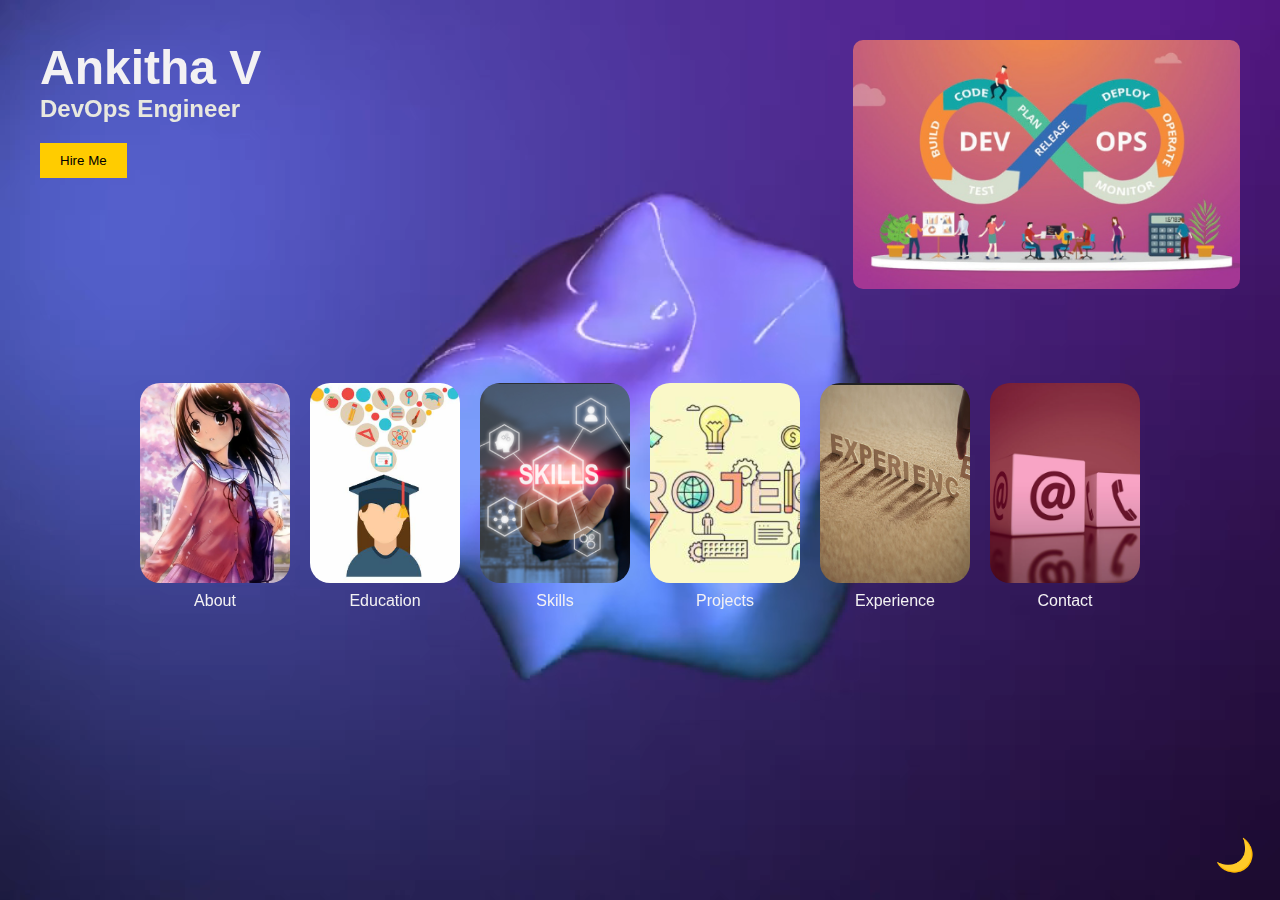
<file: index.html>
<!DOCTYPE html>
<html lang="en">
<head>
    <meta charset="UTF-8">
    <meta name="viewport" content="width=device-width, initial-scale=1.0">
    <title>DevOps Engineer Portfolio</title>
    <link rel="stylesheet" href="styles.css">
</head>
<body>
    <!-- Background Video -->
    <video autoplay muted loop id="background-video">
        <source src="video2.mp4" type="video/mp4">
        Your browser does not support the video tag.
    </video>

    <header>
        <div class="profile-container">
            <div class="main-content">
                <div class="title"><b>Ankitha V</b></div>
                <div class="genre"><b>DevOps Engineer</b></div>
                <button class="hire-me" onclick="navigateToContact()">Hire Me</button>
            </div>
            <div class="profile-image" onclick="showProfileInfo()">
                <img src="dev1.PNG" alt="Your Image">
            </div>
        </div>
    </header>
    <div class="schedule"></div>
    <div class="navigation-container">
    </div>

    <div class="image-container">
        <div class="tomorrow-section">
            <div class="movie">
                <a href="about.html"><img src="girl.PNG" alt="About"></a>
                <div>About</div>
            </div>
            <div class="movie">
                <a href="education.html"><img src="edu1.PNG" alt="Education"></a>
                <div>Education</div>
            </div>
            <div class="movie">
                <a href="skills.html"><img src="skill1.PNG" alt="Skills"></a>
                <div>Skills</div>
            </div>
            <div class="movie">
                <a href="projects.html"><img src="project1.PNG" alt="Projects"></a>
                <div>Projects</div>
            </div>
            <div class="movie">
                <a href="experience.html"><img src="exper1.PNG" alt="Experience"></a>
                <div>Experience</div>
            </div>
            <div class="movie">
                <a href="contact.html"><img src="contact1.PNG" alt="Contact"></a>
                <div>Contact</div>
            </div>
        </div>
    </div>

    <button class="toggle" aria-label="Toggle dark mode." aria-pressed="false">
        🌙
        <div class="eye eye-left">
            <div class="eye__inner"></div>
        </div>
        <div class="eye eye-right">
            <div class="eye__inner"></div>
        </div>
        <div class="nose"></div>
        <div class="mouth">
            <div class="lip lip_upper"></div>
            <div class="lip lip_bottom"></div>
        </div>
    </button>

    <div id="profile-info" class="profile-info hidden">
        <p>Experienced Software Engineer | Upskilled in DevOps | Looking for DevOps Engineer Position.</p>
    </div>

    <script src="scripts.js"></script>
</body>
</html>
</file>
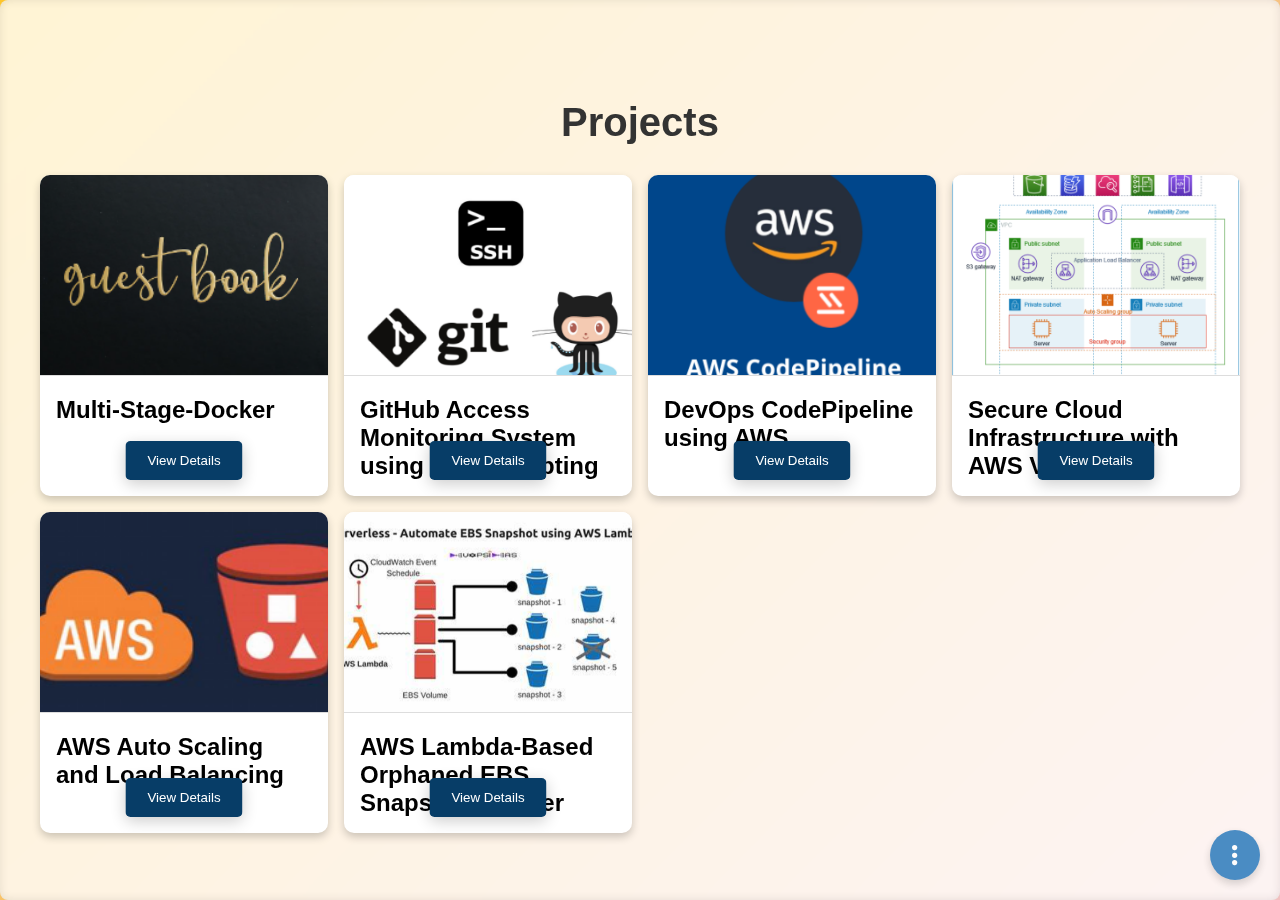
<file: projects.html>
<!DOCTYPE html>
<html lang="en">
<head>
    <meta charset="UTF-8">
    <meta name="viewport" content="width=device-width, initial-scale=1.0">
    <title>Projects Section</title>
    <style>
        body {
            font-family: Arial, sans-serif;
            margin: 0;
            padding: 0;
            background: linear-gradient(135deg, #fdc52c 0%, #f1c0c0 100%);
            height: 100vh;
            display: flex;
            justify-content: center;
            align-items: center;
            overflow: hidden;
        }
        #projects {
            width: 100%;
            height: 100%;
            display: flex;
            flex-direction: column;
            justify-content: center;
            align-items: center;
            background-color: rgba(255, 255, 255, 0.8);
            padding: 40px 20px;
            box-sizing: border-box;
            perspective: 1000px;
            backdrop-filter: blur(10px);
            box-shadow: inset 0 0 10px rgba(0, 0, 0, 0.1);
            border-radius: 8px;
            overflow-y: auto;
        }
        #projects h2 {
            font-size: 2.5em;
            margin-bottom: 30px;
            text-align: center;
            color: #333;
        }
        .grid {
            display: grid;
            grid-template-columns: repeat(auto-fill, minmax(280px, 1fr));
            gap: 16px;
            width: 100%;
            max-width: 1200px;
        }
        .project-card {
            background: #fff;
            border-radius: 10px;
            box-shadow: 0 4px 8px rgba(0, 0, 0, 0.2);
            overflow: hidden;
            transition: transform 0.6s, box-shadow 0.6s;
            position: relative;
            transform-style: preserve-3d;
            transform: rotateY(0deg) rotateX(0deg);
        }
        .project-card img {
            width: 100%;
            height: 200px;
            object-fit: cover;
            border-bottom: 1px solid #ddd;
        }
        .project-card h3 {
            font-size: 1.5em;
            margin: 16px;
        }
        .project-card button {
            background: #073d67;
            color: #fff;
            border: none;
            padding: 10px 20px;
            border-radius: 5px;
            cursor: pointer;
            position: absolute;
            bottom: 16px;
            left: 50%;
            transform: translateX(-50%);
            transition: background 0.3s, transform 0.3s, box-shadow 0.3s;
            box-shadow: 0 4px 15px rgba(0, 0, 0, 0.2);
            border: 2px solid transparent; /* Ensure border is there to apply the animation */
        }
        .project-card button:hover {
            background: #222528;
            transform: translateX(-50%) translateY(-5px);
            box-shadow: 0 8px 30px rgba(0, 0, 0, 0.3), 0 0 20px rgba(255, 255, 255, 0.5);
            animation: borderAnimation 1s infinite;
        }
        @keyframes borderAnimation {
            0% {
                border-color: #fff;
                border-width: 2px;
                box-shadow: 0 0 5px #fff;
            }
            50% {
                border-color: #ff4d4d;
                border-width: 4px;
                box-shadow: 0 0 10px #ff4d4d;
            }
            100% {
                border-color: #fff;
                border-width: 2px;
                box-shadow: 0 0 5px #fff;
            }
        }
        .project-card:hover {
            transform: rotateY(10deg) rotateX(10deg) translateZ(20px);
            box-shadow: 0 12px 24px rgba(0, 0, 0, 0.3);
        }
        /* Modal styles */
        .modal {
            display: none;
            position: fixed;
            top: 0;
            left: 0;
            width: 100%;
            height: 100%;
            background: rgba(0, 0, 0, 0.5);
            justify-content: center;
            align-items: center;
        }
        .modal-content {
            background: #fff;
            border-radius: 8px;
            padding: 20px;
            max-width: 500px;
            width: 90%;
            box-shadow: 0 4px 8px rgba(0, 0, 0, 0.2);
            transform-style: preserve-3d;
            transform: rotateY(0deg) rotateX(0deg);
            transition: transform 0.3s;
        }
        .modal-content h3 {
            margin-top: 0;
        }
        .modal-content button {
            background: #ff4d4d;
            color: #fff;
            border: none;
            padding: 10px 20px;
            border-radius: 5px;
            cursor: pointer;
            float: right;
            transition: background 0.3s;
        }
        .modal-content button:hover {
            background: #e60000;
        }
        /* More Options Button */
        .more-options {
            position: fixed;
            bottom: 20px;
            right: 20px;
            background-color: #1d72b8;
            color: #fff;
            width: 50px;
            height: 50px;
            border-radius: 50%;
            display: flex;
            align-items: center;
            justify-content: center;
            box-shadow: 0 4px 8px rgba(0, 0, 0, 0.2);
            cursor: pointer;
            z-index: 1000;
            opacity: 0.8;
            transition: opacity 0.3s, transform 0.3s;
        }
        .more-options:hover {
            opacity: 1;
            transform: scale(1.1);
        }
        .more-options i {
            font-size: 24px;
        }
        /* Dropdown Menu */
        .dropdown-menu {
            display: none;
            position: absolute;
            bottom: 70px;
            right: 0;
            background-color: #1d72b8;
            color: #fff;
            border-radius: 5px;
            box-shadow: 0 4px 8px rgba(0, 0, 0, 0.3);
            padding: 10px;
            width: 200px;
            z-index: 1000;
        }
        .dropdown-menu a {
            color: #fff;
            text-decoration: none;
            display: block;
            padding: 10px;
            border-bottom: 1px solid #333;
        }
        .dropdown-menu a:hover {
            background-color: #155a8a;
        }
        .dropdown-menu a:last-child {
            border-bottom: none;
        }
    </style>
    <!-- Include Font Awesome for icons -->
    <link rel="stylesheet" href="https://cdnjs.cloudflare.com/ajax/libs/font-awesome/6.0.0-beta3/css/all.min.css">
</head>
<body>
    <section id="projects">
        <h2>Projects</h2>
        <div class="grid">
            <div class="project-card">
                <img src="guestbook.PNG" alt="PHP Guestbook Application Deployment using Kubernetes">
                <h3>Multi-Stage-Docker</h3>
                <button onclick="openModal('modal1')">View Details</button>
            </div>
            <div class="project-card">
                <img src="gitshell.PNG" alt="GitHub Access Monitoring Script Shell Scripting">
                <h3>GitHub Access Monitoring System using Shell Scripting</h3>
                <button onclick="openModal('modal2')">View Details</button>
            </div>
            <div class="project-card">
                <img src="awscode.PNG" alt="DevOps CodePipeline using AWS">
                <h3>DevOps CodePipeline using AWS</h3>
                <button onclick="openModal('modal3')">View Details</button>
            </div>
            <div class="project-card">
                <img src="awspripub.PNG" alt="Secure Cloud Infrastructure with AWS VPC">
                <h3>Secure Cloud Infrastructure with AWS VPC</h3>
                <button onclick="openModal('modal4')">View Details</button>
            </div>
            <div class="project-card">
                <img src="s3.PNG" alt="AWS Auto Scaling and Load Balancing">
                <h3>AWS Auto Scaling and Load Balancing</h3>
                <button onclick="openModal('modal5')">View Details</button>
            </div>
            <div class="project-card">
                <img src="lamda.PNG" alt="AWS Auto Scaling and Load Balancing">
                <h3>AWS Lambda-Based Orphaned EBS Snapshot Cleaner</h3>
                <button onclick="openModal('modal6')">View Details</button>
            </div>
        </div>
    </section>

    <!-- Modals -->
    <div id="modal1" class="modal">
        <div class="modal-content">
            <h3>PHP Guestbook Application Deployment using Kubernetes</h3>
            <p>Deploy a PHP-based guestbook application using a Kubernetes cluster set up with kubeadm and containerd.
                The application is designed as a multi-tier web system.
                It features a Redis backend for storing guestbook entries.
                The setup includes multiple frontend instances to handle user interactions.
                Redis configuration involves:
                A single-instance Redis leader for write operations.
                Two Redis followers for read operations, ensuring high availability and fault tolerance.
                The frontend consists of multiple stateless Pods that communicate with the Redis backend to store and retrieve entries.
                These Pods are exposed to users via a Kubernetes NodePort Service, allowing external access to the application.
                The project demonstrates the deployment of a scalable and resilient application on Kubernetes.
                It emphasizes the use of Redis in a leader-follower configuration to ensure data integrity and availability.
                The implementation provides practical experience in managing Kubernetes clusters, configuring Redis, and deploying scalable web applications.
                </p>
            <button onclick="closeModal('modal1')">Close</button>
        </div>
    </div>
    <div id="modal2" class="modal">
        <div class="modal-content">
            <h3>GitHub Access Monitoring System using Shell Scripting</h3>
            <p>This project involves the development of a monitoring system using shell scripting to track and log GitHub access attempts. The system continuously monitors access activities, capturing details such as the timestamp, user information, and the specific repositories accessed. By logging these events, the system provides valuable insights into repository usage, enabling administrators to analyze access patterns, detect unauthorized attempts, and maintain better control over the repository environment. This tool is particularly useful for organizations seeking to enhance their security and auditing processes within their GitHub repositories.</p>
            <button onclick="closeModal('modal2')">Close</button>
        </div>
    </div>
    <div id="modal3" class="modal">
        <div class="modal-content">
            <h3>DevOps CodePipeline using AWS</h3>
            <p>This project demonstrates the creation of a fully automated DevOps pipeline leveraging AWS services. The pipeline is designed to streamline the software development lifecycle, automating the entire process from code commit to deployment. Key AWS services integrated into this pipeline include CodeCommit for version control, CodeBuild for continuous integration, and CodeDeploy for seamless deployment. By automating these critical stages, the pipeline ensures faster, more reliable software releases, reducing manual intervention and minimizing the risk of errors. This setup is ideal for organizations aiming to achieve efficient, scalable, and robust CI/CD practices.</p>
            <button onclick="closeModal('modal3')">Close</button>
        </div>
    </div>
    <div id="modal4" class="modal">
        <div class="modal-content">
            <h3>Secure Cloud Infrastructure with AWS VPC</h3>
            <p>Designed and configured a Virtual Private Cloud (VPC) with custom IP ranges, creating both public and private subnets. Set up route tables, an internet gateway for public subnet internet access, and a NAT gateway for private subnet outbound access. Implemented network security by configuring ACLs and security groups for EC2 instances, and assigned IAM roles with appropriate permissions. Generated an SSH key pair for secure access, validated connectivity by SSHing into instances, and tested network communication between subnets. This project provided hands-on experience in creating a secure and scalable AWS infrastructure.
            </p>
            <button onclick="closeModal('modal4')">Close</button>
        </div>
    </div>
    <div id="modal5" class="modal">
        <div class="modal-content">
            <h3>S3 Static Website Hosting</h3>
            <p>Configured and deployed a static website using AWS S3 for storage and hosting. The project involved uploading HTML, CSS, and JavaScript files to an S3 bucket and setting up the bucket for static website hosting. Key tasks included configuring bucket policies and permissions to ensure public access, and optimizing the site for performance and reliability.


             </p> 
                <button onclick="closeModal('modal5')">Close</button>
        </div>
    </div>
    <div id="modal4" class="modal">
        <div class="modal-content">
            <h3>Secure Cloud Infrastructure with AWS VPC</h3>
            <p>Designed and configured a Virtual Private Cloud (VPC) with custom IP ranges, creating both public and private subnets. Set up route tables, an internet gateway for public subnet internet access, and a NAT gateway for private subnet outbound access. Implemented network security by configuring ACLs and security groups for EC2 instances, and assigned IAM roles with appropriate permissions. Generated an SSH key pair for secure access, validated connectivity by SSHing into instances, and tested network communication between subnets. This project provided hands-on experience in creating a secure and scalable AWS infrastructure.
            </p>
            <button onclick="closeModal('modal6')">Close</button>
        </div>
    </div>
    <div id="modal6" class="modal">
        <div class="modal-content">
            <h3>AWS Lambda-Based Orphaned EBS Snapshot Cleaner</h3>
            <p>I developed an automated solution using AWS Lambda to identify and delete orphaned Elastic Block Store (EBS) snapshots that were no longer associated with any active EC2 instances. The project involved designing and implementing a Python-based Lambda function that leveraged the AWS SDK (Boto3) to query and filter EBS snapshots. To ensure secure and efficient execution, I configured IAM roles and policies, granting the Lambda function the necessary permissions to describe and delete snapshots. Additionally, I set up a CloudWatch Event to trigger the Lambda function periodically, enabling continuous cleanup without requiring manual intervention. Through effective error handling and logging, I ensured that the solution operated reliably and provided valuable insights into its execution. This project not only optimized resource utilization but also contributed to significant cost savings by systematically purging unneeded snapshots, thus enhancing the overall efficiency of the AWS environment.
            </p>
            <button onclick="closeModal('modal6')">Close</button>
        </div>
    </div>

    <!-- More Options Button -->
    <div class="more-options" onclick="toggleDropdownMenu()">
        <i class="fas fa-ellipsis-v"></i>
    </div>

    <!-- Dropdown Menu -->
    <div class="dropdown-menu" id="dropdownMenu">
        <a href="index.html">Back to Home</a>
        <a href="education.html">Education</a>
        <a href="skills.html">Skills</a>
        <a href="projects.html">Projects</a>
        <a href="experience.html">Experience</a>
        <a href="contact.html">Contact</a>
    </div>
</div>

    <script>
        function openModal(modalId) {
            document.getElementById(modalId).style.display = 'flex';
        }
        function closeModal(modalId) {
            document.getElementById(modalId).style.display = 'none';
        }
        function toggleDropdownMenu() {
            const dropdownMenu = document.getElementById('dropdownMenu');
            if (dropdownMenu.style.display === 'block') {
                dropdownMenu.style.display = 'none';
            } else {
                dropdownMenu.style.display = 'block';
            }
        }
        window.onclick = function(event) {
            if (event.target.classList.contains('modal')) {
                closeModal(event.target.id);
            }
            const dropdownMenu = document.getElementById('dropdownMenu');
            if (event.target.closest('.more-options') === null) {
                dropdownMenu.style.display = 'none';
            }
        }
    </script>
</body>
</html>
</file>
<file: styles.css>
/* Ensure the body takes up the full height */
html, body {
    height: 100%;
    margin: 0;
    overflow: hidden; /* Prevents scrollbars from appearing */
    font-family: Maiandra GD, sans-serif;
    color: #f3f1f3;
    transition: background 0.5s, color 0.5s;
}

/* Background video */
#background-video {
    position: fixed;
    top: 0;
    left: 0;
    width: 100%;
    height: 100%;
    object-fit: cover; /* Makes the video cover the entire viewport */
    z-index: -1; /* Ensures the video is behind other content */
}

/* Light mode styles */
body.dark-mode {
    background: #fff;
    color: #000;
}

/* Profile container positioning */
.profile-container {
    display: flex;
    align-items: left; /* Center items vertically */
    padding: 20px;
    position: left; /* Ensures it stays above the video */
    z-index: 1; /* Makes sure this is above the video */
}

/* Profile image styling */
.profile-image {
    flex: 1;
    padding: 20px;
    animation: fadeIn 1s ease-in-out;
    text-align: left; /* Align profile image to the left */
    cursor: pointer; /* Change cursor to pointer on hover */
}

.profile-image img {
    width: 100%;
    height: auto;
    border-radius: 10px;
}

/* Title positioning */
.title {
    font-size: 3em;
    animation: slideIn 1s ease-in-out;
    text-align: left; /* Align the title to the right */
    margin: 0; /* Remove margins if they are pushing content down */
    padding-right: 20px; /* Add some right padding for spacing */
    position: relative;
    z-index: 1; /* Keeps it above the video */
}

/* Genre positioning */
.genre {
    font-size: 1.5em;
    animation: slideIn 1s ease-in-out;
    text-align: left; /* Align the genre to the right */
    margin: 0; /* Remove margins if they are pushing content down */
    padding-right: 20px; /* Add some right padding for spacing */
    color: rgb(232, 232, 223);
    position: relative;
    z-index: 1; /* Keeps it above the video */
}

/* Main content section */
.main-content {
    flex: 2;
    padding: 20px;
}

/* Hire Me button styling */
.hire-me {
    background: #ffcc00;
    padding: 10px 20px;
    border: none;
    color: #000;
    cursor: pointer;
    transition: background 0.3s;
    margin-top: 20px;
}

.hire-me:hover {
    background: #e6b800;
}

/* Profile info section styling */
.profile-info {
    position: fixed;
    bottom: 20px;
    right: 20px;
    background: rgba(0, 0, 0, 0.8);
    color: #fff;
    padding: 20px;
    border-radius: 10px;
    z-index: 2; /* Ensures it's above the video */
}

.hidden {
    display: none;
}

/* Navigation container positioning */
.navigation-container {
    text-align: center;
    margin-top: 20px;
    position: relative; /* Ensures it stays above the video */
    z-index: 1; /* Makes sure this is above the video */
}

/* Navigation styling */
.navigation ul {
    list-style: none;
    padding: 0;
    margin: 0;
    display: flex;
    justify-content: center;
    gap: 20px;
}

.navigation ul li {
    display: inline;
}

.navigation ul li a {
    color: #ffcc00;
    text-decoration: none;
    font-size: 4.2em;
}

/* Image container positioning */
.image-container {
    display: flex;
    justify-content: center;
    align-items: center;
    padding: 10px;
    overflow-x: auto;
    position: relative; /* Ensures it stays above the video */
    z-index: 1; /* Makes sure this is above the video */
}

/* Image section styling */
.tomorrow-section {
    display: flex;
    gap: 20px;
}

.movie {
    flex: 0 0 auto;
}

.movie img {
    width: 150px;
    height: 200px;
    object-fit: cover;
    border-radius: 20px;
    transition: transform 0.3s;
}

.movie:hover {
    transform: scale(1.1);
}

.movie div {
    text-align: center;
    margin-top: 5px;
}

/* Button styling */
.btn {
    background: #ffcc00;
    padding: 10px 20px;
    border: none;
    color: #000;
    cursor: pointer;
    transition: background 0.3s;
}

.btn:hover {
    background: #e6b800;
}

/* Headings and paragraph styling */
h1 {
    color: #ffcc00;
    text-align: center;
    margin-top: 50px;
}

p {
    text-align: center;
    margin-top: 10px;
}

/* Link styling */
a {
    display: block;
    text-align: center;
    margin-top: 20px;
    color: #ffcc00;
    text-decoration: none;
}

/* Toggle button styling */
.toggle {
    position: fixed;
    bottom: 20px;
    right: 20px;
    width: 50px;
    height: 50px;
    border: none;
    background: none;
    cursor: pointer;
    display: flex;
    flex-direction: column;
    align-items: center;
    justify-content: center;
    padding: 10px;
    font-size: 2em;
    transition: transform 0.3s ease-in-out;
    z-index: 1; /* Ensures it stays above the video */
}

.toggle:active {
    transform: scale(0.9);
}

/* Face animation styles */
.eye {
    width: 15px;
    height: 15px;
    border-radius: 50%;
    background: #000;
    position: relative;
    margin-bottom: 5px;
    animation: blink 5s infinite;
}

.eye__inner {
    width: 7px;
    height: 7px;
    background: #fff;
    border-radius: 50%;
    position: absolute;
    top: 4px;
    left: 4px;
}

/* Eye blinking animation */
@keyframes blink {
    0%, 20%, 40%, 60%, 80%, 100% {
        height: 15px;
    }
    10%, 30%, 50%, 70%, 90% {
        height: 5px;
    }
}

/* Nose wiggle animation */
.nose {
    width: 10px;
    height: 10px;
    background: #000;
    border-radius: 50%;
    margin-bottom: 5px;
    animation: wiggle 3s infinite;
}

@keyframes wiggle {
    0%, 100% {
        transform: rotate(0deg);
    }
    25% {
        transform: rotate(10deg);
    }
    50% {
        transform: rotate(-10deg);
    }
    75% {
        transform: rotate(10deg);
    }
}

.mouth {
    width: 30px;
    height: 15px;
    background: #000;
    border-radius: 0 0 15px 15px;
    position: relative;
    animation: smile 5s infinite;
}

.mouth .lip_upper {
    width: 30px;
    height: 7px;
    background: #fff;
    position: absolute;
    top: -3px;
    left: 0;
}

.mouth .lip_bottom {
    width: 30px;
    height: 7px;
    background: #fff;
    position: absolute;
    bottom: -3px;
    left: 0;
}

/* Smile animation */
@keyframes smile {
    0%, 100% {
        border-radius: 0 0 15px 15px;
    }
    50% {
        border-radius: 15px 15px 15px 15px;
    }
}

/* Animation keyframes */
@keyframes fadeIn {
    from {
        opacity: 0;
    }
    to {
        opacity: 1; /* Fixed typo from 10 to 1 */
    }
}

@keyframes slideIn {
    from {
        transform: translateX(-100%);
    }
    to {
        transform: translateX(0);
    }
}
</file>
